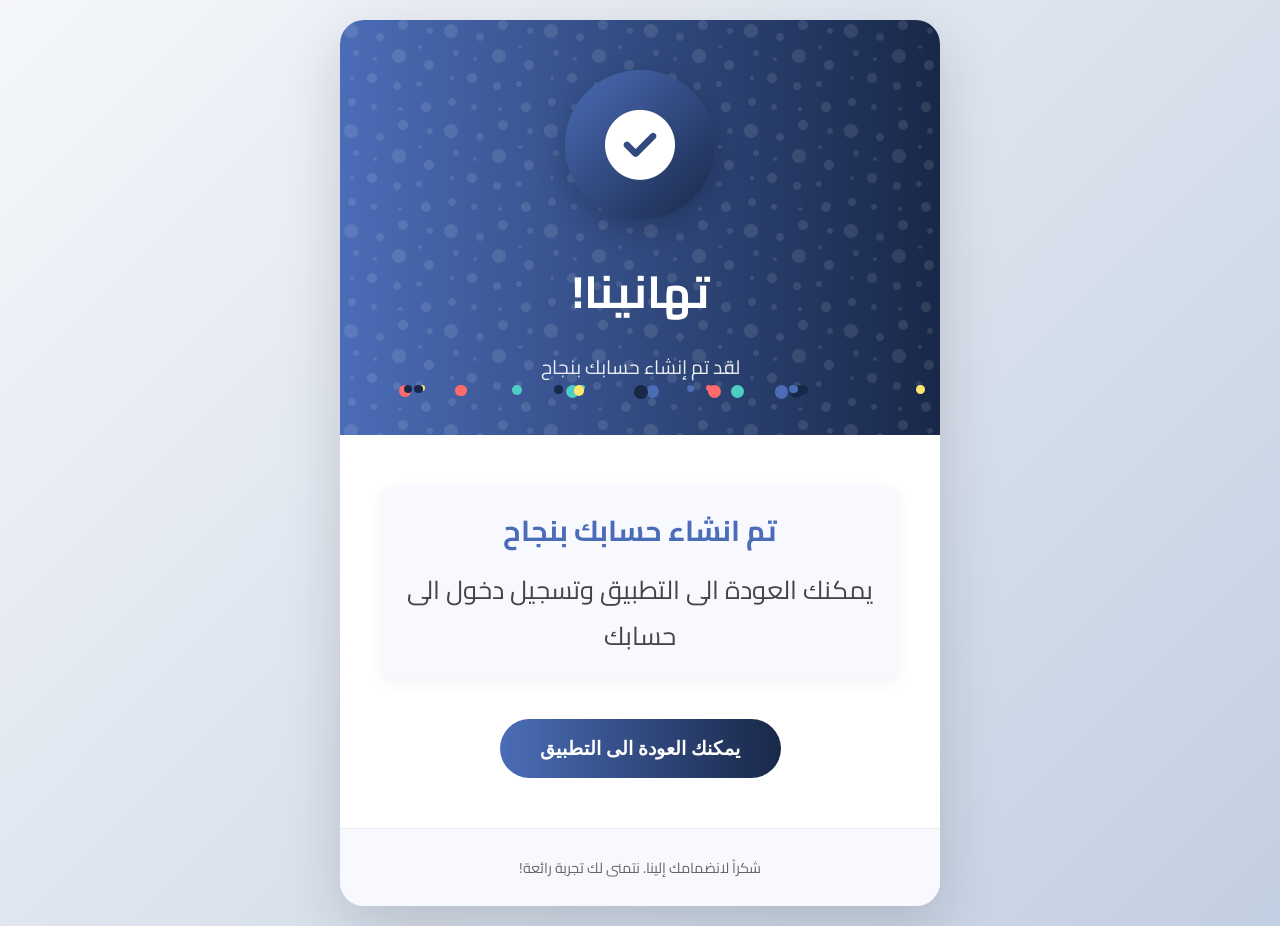
<file: naba.html>
<!DOCTYPE html>
<html lang="ar" dir="rtl">
<head>
    <meta charset="UTF-8">
    <meta name="viewport" content="width=device-width, initial-scale=1.0">
    <title>تم إنشاء حسابك بنجاح!</title>
    <link rel="stylesheet" href="https://cdnjs.cloudflare.com/ajax/libs/font-awesome/6.4.0/css/all.min.css">
    <link href="https://fonts.googleapis.com/css2?family=Cairo:wght@300;400;600;700&display=swap" rel="stylesheet">
    <style>
        * {
            margin: 0;
            padding: 0;
            box-sizing: border-box;
        }
        
        body {
            font-family: 'Cairo', sans-serif;
            background: linear-gradient(135deg, #f5f7fa 0%, #c3cfe2 100%);
            min-height: 100vh;
            display: flex;
            justify-content: center;
            align-items: center;
            padding: 20px;
            color: #333;
        }
        
        .success-container {
            background-color: white;
            border-radius: 24px;
            box-shadow: 0 20px 60px rgba(0, 0, 0, 0.15);
            max-width: 600px;
            width: 100%;
            overflow: hidden;
            position: relative;
            animation: fadeInUp 0.8s ease-out;
        }
        
        .header {
            background: linear-gradient(to right, #4b6cb7 0%, #182848 100%);
            color: white;
            padding: 50px 40px;
            text-align: center;
            position: relative;
            overflow: hidden;
        }
        
        .header::before {
            content: "";
            position: absolute;
            top: 0;
            left: 0;
            width: 100%;
            height: 100%;
            background-image: url("data:image/svg+xml,%3Csvg width='100' height='100' viewBox='0 0 100 100' xmlns='http://www.w3.org/2000/svg'%3E%3Cpath d='M11 18c3.866 0 7-3.134 7-7s-3.134-7-7-7-7 3.134-7 7 3.134 7 7 7zm48 25c3.866 0 7-3.134 7-7s-3.134-7-7-7-7 3.134-7 7 3.134 7 7 7zm-43-7c1.657 0 3-1.343 3-3s-1.343-3-3-3-3 1.343-3 3 1.343 3 3 3zm63 31c1.657 0 3-1.343 3-3s-1.343-3-3-3-3 1.343-3 3 1.343 3 3 3zM34 90c1.657 0 3-1.343 3-3s-1.343-3-3-3-3 1.343-3 3 1.343 3 3 3zm56-76c1.657 0 3-1.343 3-3s-1.343-3-3-3-3 1.343-3 3 1.343 3 3 3zM12 86c2.21 0 4-1.79 4-4s-1.79-4-4-4-4 1.79-4 4 1.79 4 4 4zm28-65c2.21 0 4-1.79 4-4s-1.79-4-4-4-4 1.79-4 4 1.79 4 4 4zm23-11c2.76 0 5-2.24 5-5s-2.24-5-5-5-5 2.24-5 5 2.24 5 5 5zm-6 60c2.21 0 4-1.79 4-4s-1.79-4-4-4-4 1.79-4 4 1.79 4 4 4zm29 22c2.76 0 5-2.24 5-5s-2.24-5-5-5-5 2.24-5 5 2.24 5 5 5zM32 63c2.76 0 5-2.24 5-5s-2.24-5-5-5-5 2.24-5 5 2.24 5 5 5zm57-13c2.76 0 5-2.24 5-5s-2.24-5-5-5-5 2.24-5 5 2.24 5 5 5zm-9-21c1.105 0 2-.895 2-2s-.895-2-2-2-2 .895-2 2 .895 2 2 2zM60 91c1.105 0 2-.895 2-2s-.895-2-2-2-2 .895-2 2 .895 2 2 2zM35 41c1.105 0 2-.895 2-2s-.895-2-2-2-2 .895-2 2 .895 2 2 2zM12 60c1.105 0 2-.895 2-2s-.895-2-2-2-2 .895-2 2 .895 2 2 2z' fill='%23ffffff' fill-opacity='0.1' fill-rule='evenodd'/%3E%3C/svg%3E");
        }
        
        .header h1 {
            font-size: 2.8rem;
            margin-bottom: 15px;
            position: relative;
            z-index: 1;
        }
        
        .header p {
            font-size: 1.2rem;
            opacity: 0.9;
            position: relative;
            z-index: 1;
        }
        
        .success-icon {
            width: 150px;
            height: 150px;
            background: linear-gradient(to bottom right, #4b6cb7, #182848);
            border-radius: 50%;
            margin: 0 auto 30px;
            display: flex;
            justify-content: center;
            align-items: center;
            position: relative;
            z-index: 1;
            box-shadow: 0 10px 30px rgba(0, 0, 0, 0.2);
            animation: pulse 2s infinite;
        }
        
        .success-icon i {
            font-size: 70px;
            color: white;
        }
        
        .content {
            padding: 50px 40px;
            text-align: center;
        }
        
        .message {
            font-size: 1.6rem;
            line-height: 1.8;
            margin-bottom: 40px;
            color: #444;
            padding: 20px;
            background-color: #f8f9ff;
            border-radius: 16px;
            box-shadow: 0 5px 15px rgba(0, 0, 0, 0.05);
        }
        
        .message span {
            color: #4b6cb7;
            font-weight: 700;
            display: block;
            margin-bottom: 10px;
            font-size: 1.8rem;
        }
        
        .actions {
            display: flex;
            justify-content: center;
            gap: 20px;
            flex-wrap: wrap;
        }
        
        .btn {
            padding: 18px 40px;
            font-size: 1.2rem;
            font-weight: 600;
            border-radius: 50px;
            border: none;
            cursor: pointer;
            transition: all 0.3s ease;
            display: flex;
            align-items: center;
            justify-content: center;
            gap: 10px;
        }
        
        .btn-primary {
            background: linear-gradient(to right, #4b6cb7 0%, #182848 100%);
            color: white;
        }
        
        .btn-primary:hover {
            transform: translateY(-5px);
            box-shadow: 0 10px 25px rgba(75, 108, 183, 0.4);
        }
        
        .footer {
            background-color: #f8f9ff;
            padding: 25px;
            text-align: center;
            color: #666;
            font-size: 0.9rem;
            border-top: 1px solid #eee;
        }
        
        .confetti {
            position: absolute;
            width: 10px;
            height: 10px;
            background-color: #f00;
            border-radius: 50%;
            animation: confetti-fall 5s linear infinite;
        }
        
        @keyframes fadeInUp {
            from {
                opacity: 0;
                transform: translateY(30px);
            }
            to {
                opacity: 1;
                transform: translateY(0);
            }
        }
        
        @keyframes pulse {
            0% {
                transform: scale(1);
            }
            50% {
                transform: scale(1.05);
            }
            100% {
                transform: scale(1);
            }
        }
        
        @keyframes confetti-fall {
            0% {
                transform: translateY(-100px) rotate(0deg);
                opacity: 1;
            }
            100% {
                transform: translateY(1000px) rotate(720deg);
                opacity: 0;
            }
        }
        
        @media (max-width: 768px) {
            .header h1 {
                font-size: 2.2rem;
            }
            
            .content {
                padding: 30px 20px;
            }
            
            .message {
                font-size: 1.3rem;
            }
            
            .actions {
                flex-direction: column;
                align-items: center;
            }
            
            .btn {
                width: 100%;
                max-width: 300px;
            }
        }
    </style>
</head>
<body>
    <div class="success-container">
        <div class="header">
            <div class="success-icon">
                <i class="fas fa-check-circle"></i>
            </div>
            <h1>تهانينا!</h1>
            <p>لقد تم إنشاء حسابك بنجاح</p>
        </div>
        
        <div class="content">
            <div class="message">
                <span>تم انشاء حسابك بنجاح</span>
                يمكنك العودة الى التطبيق وتسجيل دخول الى حسابك
            </div>
            
            <div class="actions">
                <button class="btn btn-primary" >
                    
                   يمكنك العودة الى التطبيق
                </button>
            </div>
        </div>
        
        <div class="footer">
            <p>شكراً لانضمامك إلينا. نتمنى لك تجربة رائعة!</p>
        </div>
    </div>

    <script>
        // إنشاء تأثير الكونفيتي
        function createConfetti() {
            const colors = ['#4b6cb7', '#182848', '#ff6b6b', '#4ecdc4', '#ffe66d'];
            const container = document.querySelector('.header');
            
            for (let i = 0; i < 50; i++) {
                const confetti = document.createElement('div');
                confetti.className = 'confetti';
                confetti.style.left = Math.random() * 100 + 'vw';
                confetti.style.backgroundColor = colors[Math.floor(Math.random() * colors.length)];
                confetti.style.width = Math.random() * 10 + 5 + 'px';
                confetti.style.height = confetti.style.width;
                confetti.style.animationDelay = Math.random() * 5 + 's';
                confetti.style.animationDuration = Math.random() * 3 + 3 + 's';
                container.appendChild(confetti);
            }
        }
        
        // إنشاء الكونفيتي عند تحميل الصفحة
        window.addEventListener('load', createConfetti);
        
        // إضافة تفاعل للزر
        document.getElementById('loginBtn').addEventListener('click', function() {
            this.innerHTML = '<i class="fas fa-spinner fa-spin"></i> جاري التوجيه...';
            setTimeout(() => {
                alert('سيتم توجيهك إلى التطبيق. هذا مثال تجريبي فقط.');
                this.innerHTML = '<i class="fas fa-sign-in-alt"></i> العودة إلى التطبيق';
            }, 1000);
        });
        
        // إضافة تأثيرات عند التمرير
        const message = document.querySelector('.message');
        const observer = new IntersectionObserver((entries) => {
            entries.forEach(entry => {
                if (entry.isIntersecting) {
                    entry.target.style.opacity = 1;
                    entry.target.style.transform = 'translateY(0)';
                }
            });
        }, { threshold: 0.1 });
        
        message.style.opacity = 0;
        message.style.transform = 'translateY(20px)';
        message.style.transition = 'opacity 0.5s ease, transform 0.5s ease';
        observer.observe(message);
    </script>
</body>
</html>
</file>
